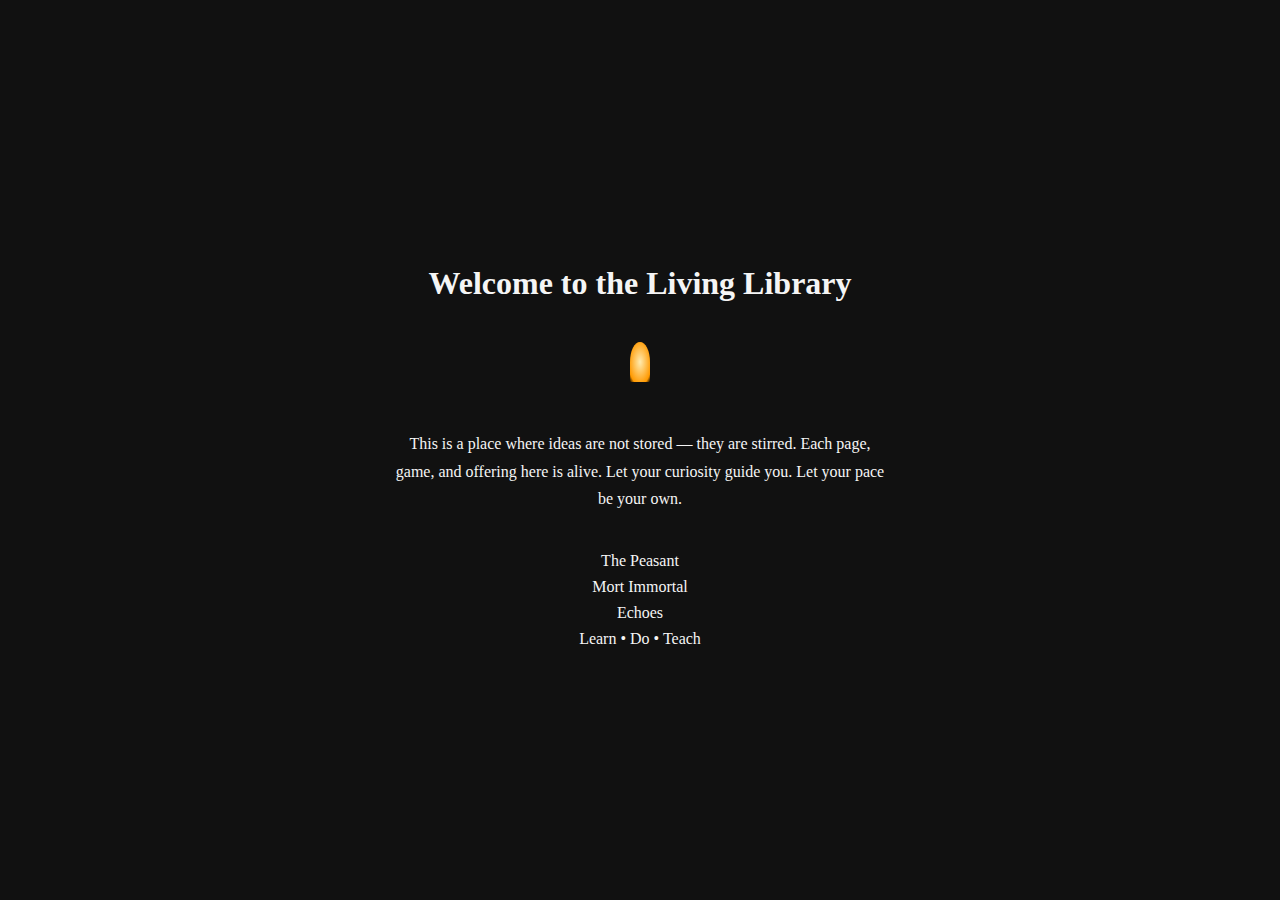
<file: index.html>
<!DOCTYPE html>
<html lang="en">
<head>
  <meta charset="UTF-8">
  <meta name="viewport" content="width=device-width, initial-scale=1.0">
  <title>Living Library</title>
  <style>
    body {
      margin: 0;
      padding: 0;
      background-color: #111;
      color: #f5f5f5;
      font-family: Georgia, serif;
      display: flex;
      flex-direction: column;
      align-items: center;
      justify-content: center;
      min-height: 100vh;
      text-align: center;
      position: relative;
    }

    .candle {
      width: 20px;
      height: 40px;
      background: radial-gradient(ellipse at center, #ffebb0 0%, #ff9900 80%, #000 100%);
      border-radius: 50% 50% 0 0;
      animation: flicker 2s infinite ease-in-out;
      margin: 2rem 0;
    }

    .firefly {
      width: 8px;
      height: 8px;
      background-color: #ffff99;
      border-radius: 50%;
      position: absolute;
      top: 10%;
      right: 5%;
      opacity: 0;
      animation: blink 7s infinite ease-in-out;
    }

    @keyframes flicker {
      0%, 100% { transform: scaleY(1); opacity: 0.85; }
      50% { transform: scaleY(1.05); opacity: 1; }
    }

    @keyframes blink {
      0%, 95%, 100% { opacity: 0; }
      50% { opacity: 1; }
    }

    h1 {
      font-size: 2rem;
      margin-bottom: 0.5rem;
    }

    p {
      max-width: 500px;
      margin-bottom: 2rem;
      line-height: 1.7;
    }

    .link-list a {
      color: #f5f5f5;
      text-decoration: none;
      margin: 0.5rem 0;
      display: block;
      transition: opacity 0.4s;
    }

    .link-list a:hover {
      opacity: 0.6;
    }
  </style>
</head>
<body>
  <h1>Welcome to the Living Library</h1>
  <div class="candle"></div>
  <p>
    This is a place where ideas are not stored — they are stirred. Each page, game, and offering here is alive. Let your curiosity guide you. Let your pace be your own.
  </p>
  <div class="link-list">
    <a href="/thepeasant/index.html">The Peasant</a>
    <a href="#">Mort Immortal</a>
    <a href="#">Echoes</a>
    <a href="#">Learn • Do • Teach</a>
  </div>
  <div class="firefly"></div>
</body>
</html>
</file>
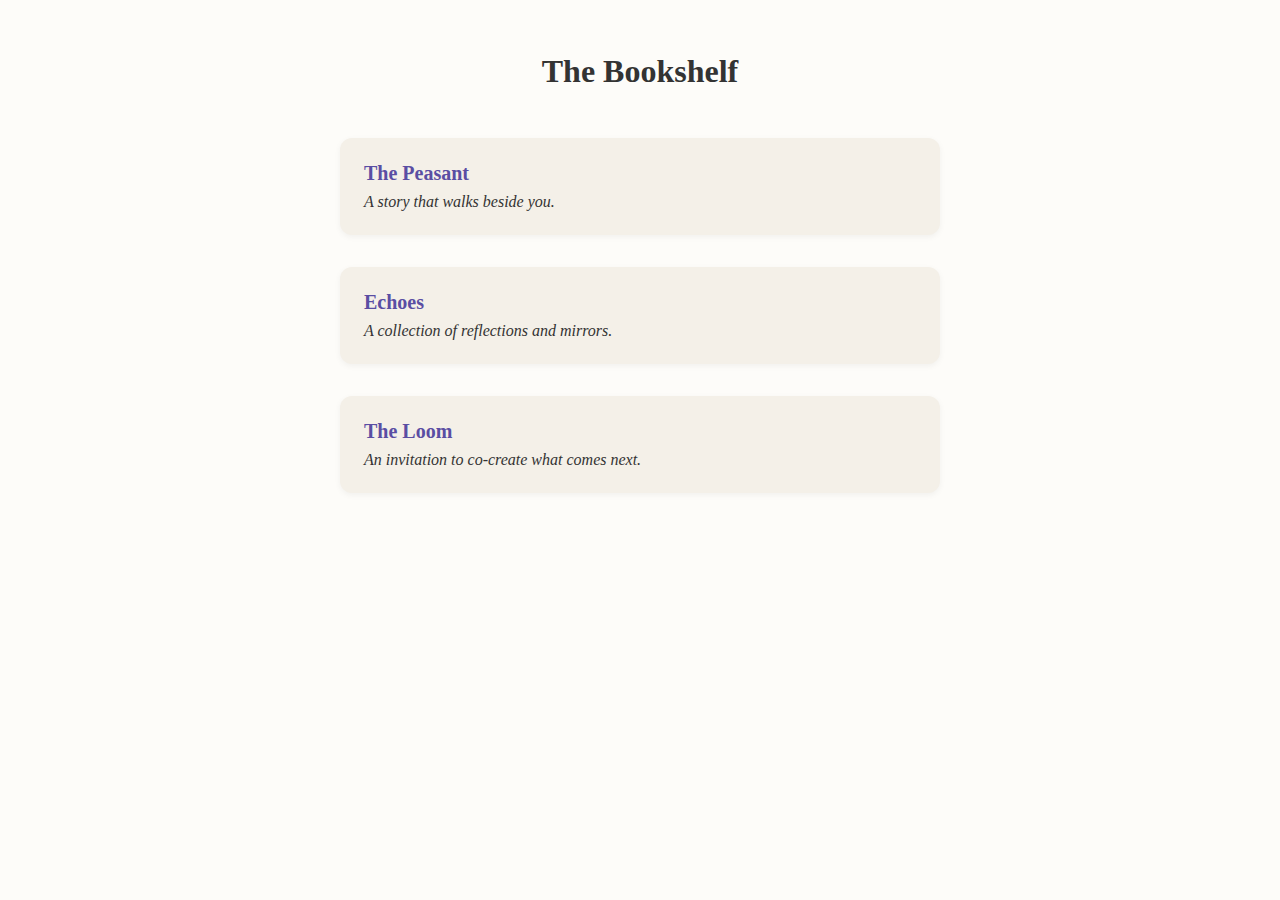
<file: bookshelf.html>
<!DOCTYPE html>
<html lang="en">
<head>
  <meta charset="UTF-8" />
  <meta name="viewport" content="width=device-width, initial-scale=1.0" />
  <title>The Bookshelf</title>
  <style>
    body {
      font-family: serif;
      background-color: #fdfcf9;
      color: #333;
      margin: 0;
      padding: 2rem;
      display: flex;
      flex-direction: column;
      align-items: center;
      justify-content: center;
    }
    h1 {
      font-size: 2rem;
      margin-bottom: 1rem;
      text-align: center;
    }
    .shelf {
      display: flex;
      flex-direction: column;
      gap: 2rem;
      margin-top: 2rem;
      max-width: 600px;
      width: 100%;
    }
    .book {
      padding: 1.5rem;
      background-color: #f4f0e8;
      border-radius: 12px;
      box-shadow: 0 2px 6px rgba(0, 0, 0, 0.05);
    }
    .book-title {
      font-size: 1.25rem;
      font-weight: bold;
      margin-bottom: 0.5rem;
    }
    .book-desc {
      font-style: italic;
    }
    a {
      color: #5a4ea3;
      text-decoration: none;
    }
  </style>
</head>
<body>
  <h1>The Bookshelf</h1>
  <div class="shelf">
    <div class="book">
      <div class="book-title"><a href="#">The Peasant</a></div>
      <div class="book-desc">A story that walks beside you.</div>
    </div>
    <div class="book">
      <div class="book-title"><a href="#">Echoes</a></div>
      <div class="book-desc">A collection of reflections and mirrors.</div>
    </div>
    <div class="book">
      <div class="book-title"><a href="#">The Loom</a></div>
      <div class="book-desc">An invitation to co-create what comes next.</div>
    </div>
  </div>
</body>
</html>
</file>
